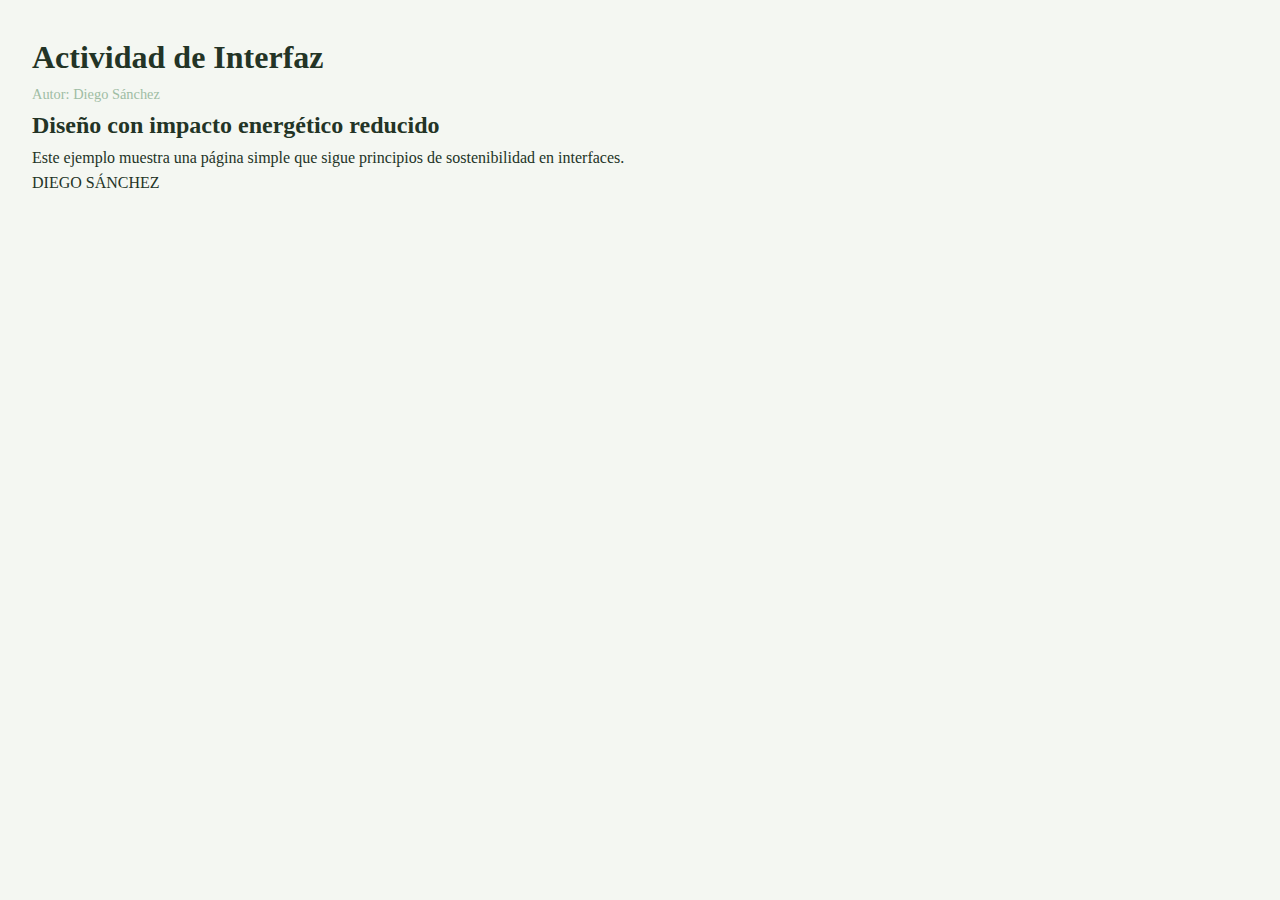
<file: index.html>
<!doctype html>
<html lang="es">
<head>
  <meta charset="utf-8">
  <meta name="viewport" content="width=device-width,initial-scale=1">
  <meta name="author" content="Diego Sánchez">
  <title>Interfaz Sostenible — Ejemplo</title>
  <link rel="stylesheet" href="styles.css">
</head>
<body>
  <header class="site-header">
    <h1>Actividad de Interfaz</h1>
    <p class="byline">Autor: Diego Sánchez</p>
  </header>

  <main class="content">
    <section>
      <h2>Diseño con impacto energético reducido</h2>
      <p>
        Este ejemplo muestra una página simple que sigue principios de sostenibilidad en
        interfaces.
      </p>
    </section>
  </main>

  <footer class="site-footer">
    <p>DIEGO SÁNCHEZ</p>
  </footer>
</body>
</html>
</file>
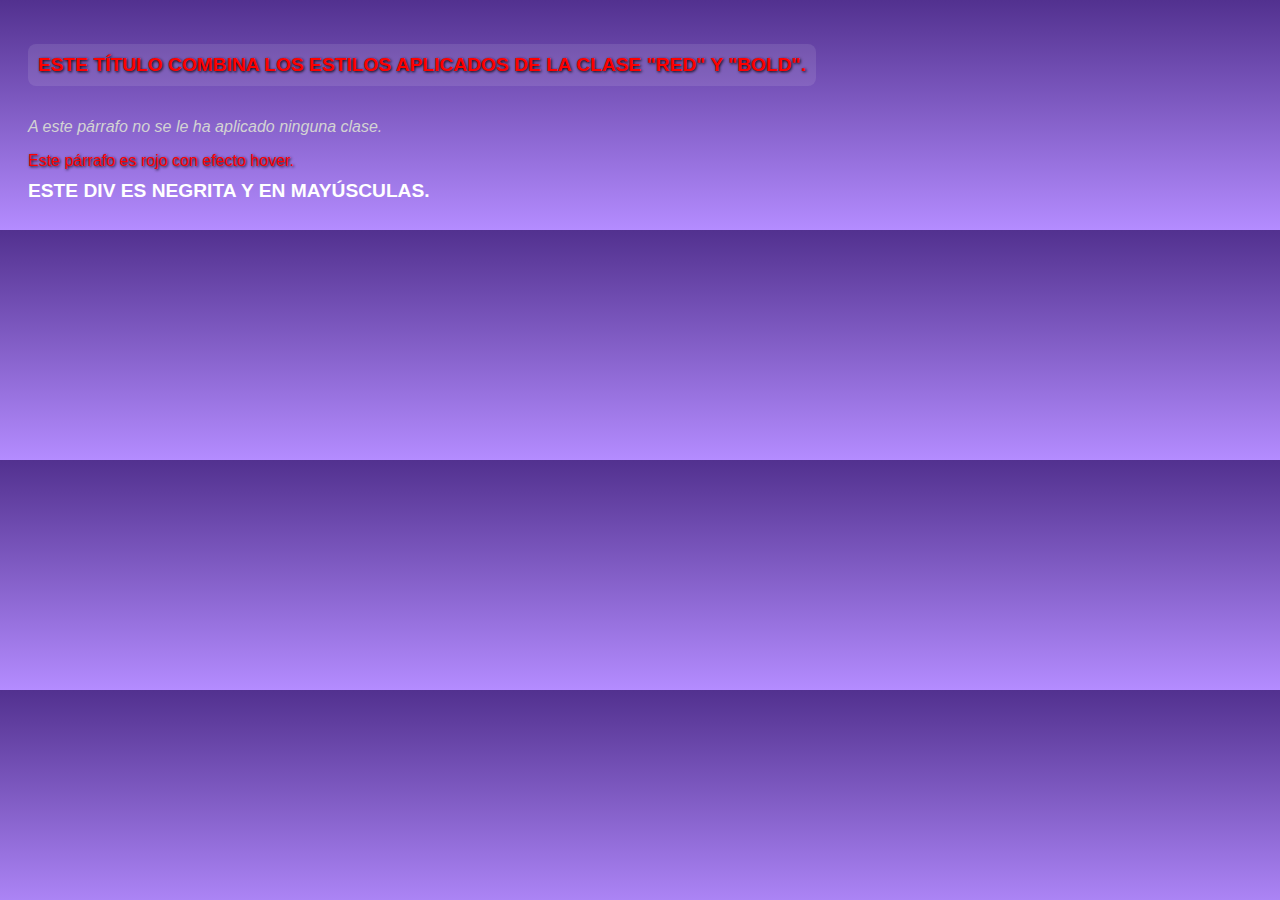
<file: práctica 1.2 - Revisión de ejemplos y fases de diseño de interfaz/clase1(DS).html>
<!DOCTYPE html>
<html lang="es">
<head>
  <meta charset="UTF-8">
  <title>Ejemplo de Clases en HTML</title>
  <style>
    /*  ESTILO GENERAL DEL BODY 
       Fondo con degradado en lugar de un solo color */
    body {
      background: linear-gradient(to bottom, rgb(82, 49, 143), rgb(180, 140, 255));
      font-family: Arial, sans-serif;
      color: white;
      padding: 20px;
    }

    /*  CLASE .red 
       Antes: solo color rojo
       Ahora: color rojo, sombra y transición para que cambie en hover */
    .red {
      color: red;
      text-shadow: 1px 1px 3px black;
      transition: color 0.3s ease;
    }
    .red:hover {
      color: yellow; /* al pasar el ratón, cambia de rojo a amarillo */
    }

    /*  CLASE .bold 
       Antes: solo font-weight bold
       Ahora: negrita + tamaño mayor + mayúsculas */
    .bold {
      font-weight: bold;
      font-size: 1.2em;
      text-transform: uppercase;
    }

    /*  COMBINACIÓN DE CLASES 
       Para elementos que tengan .red y .bold al mismo tiempo */
    .red.bold {
      background-color: rgba(255,255,255,0.1);
      padding: 10px;
      border-radius: 8px;
      display: inline-block;
    }

    /*  EXTRA: PÁRRAFOS SIN CLASE  */
    p {
      margin-bottom: 10px;
    }
    p:not([class]) {
      font-style: italic;
      color: lightgray; /* se diferencian los que no tienen clase */
    }
  </style>
</head>
<body>
  <h2 class="red bold">
    Este título combina los estilos aplicados de la clase "red"
    y "bold".
  </h2>

  <p>A este párrafo no se le ha aplicado ninguna clase.</p>

  <p class="red">Este párrafo es rojo con efecto hover.</p>

  <div class="bold">Este div es negrita y en mayúsculas.</div>
</body>
</html>
</file>
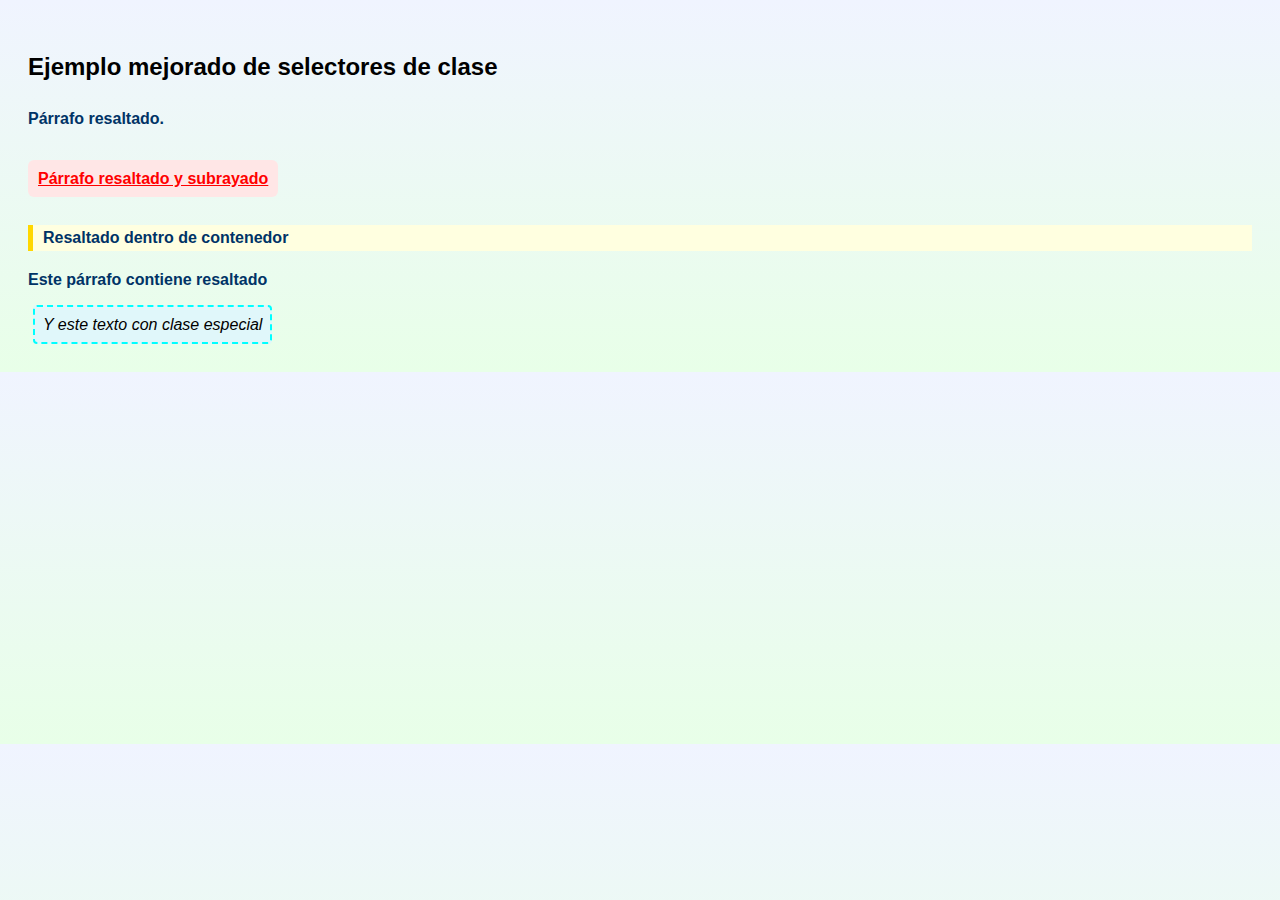
<file: práctica 1.2 - Revisión de ejemplos y fases de diseño de interfaz/clase2(DS).html>
<!DOCTYPE html>
<html lang="es">
<head>
  <meta charset="UTF-8">
  <title>Clase 2</title>
  <style>
    /* ESTILO GENERAL DE PÁGINA 
       Fondo suave y tipografía moderna */
    body {
      background: linear-gradient(to bottom, #f0f4ff, #e8ffe8);
      font-family: Arial, sans-serif;
      padding: 20px;
      line-height: 1.6;
    }

    /*  COMBINACIÓN DE CLASES .resaltado.subrayado 
       Antes: solo rojo + subrayado
       Ahora: además fondo rosado, padding y borde redondeado */
    .resaltado.subrayado {
      color: red;
      text-decoration: underline;
      background-color: #ffe6e6;
      padding: 6px 10px;
      border-radius: 6px;
      display: inline-block;
      transition: background-color 0.3s ease;
    }
    .resaltado.subrayado:hover {
      background-color: #ffcccc; /* efecto hover */
    }

    /*  PÁRRAFOS .resaltado 
       Antes: solo negrita
       Ahora: añadimos color azul oscuro */
    p.resaltado {
      font-weight: bold;
      color: #003366;
    }

    /*  ELEMENTOS .resaltado DENTRO DE .contenedor 
       Antes: solo fondo amarillo
       Ahora: además borde lateral izquierdo para resaltarlo */
    .contenedor .resaltado {
      background: lightyellow;
      border-left: 5px solid gold;
      padding-left: 10px;
    }

    /*  HERMANO ADYACENTE (.resaltado + .especial) 
       Antes: borde dashed azul y padding
       Ahora: añadimos fondo celeste y texto en cursiva */
    .resaltado + .especial {
      padding: 5px 8px;
      border: 2px dashed aqua;
      background-color: #e0f7fa;
      font-style: italic;
      display: inline-block;
      margin-left: 5px;
      border-radius: 4px;
      transition: transform 0.2s ease;
    }
    .resaltado + .especial:hover {
      transform: scale(1.1); /* efecto dinámico al pasar el ratón */
    }

    /*  EXTRAS 
       Espaciado entre párrafos */
    p {
      margin-bottom: 12px;
    }
  </style>
</head>
<body>
  <h2>Ejemplo mejorado de selectores de clase</h2>

  <p class="resaltado">Párrafo resaltado.</p>

  <p class="resaltado subrayado">Párrafo resaltado y subrayado</p>

  <div class="contenedor">
    <p class="resaltado">Resaltado dentro de contenedor</p>
  </div>

  <p class="resaltado">Este párrafo contiene resaltado </p>
  <span class="especial">Y este texto con clase especial</span>
</body>
</html>
</file>
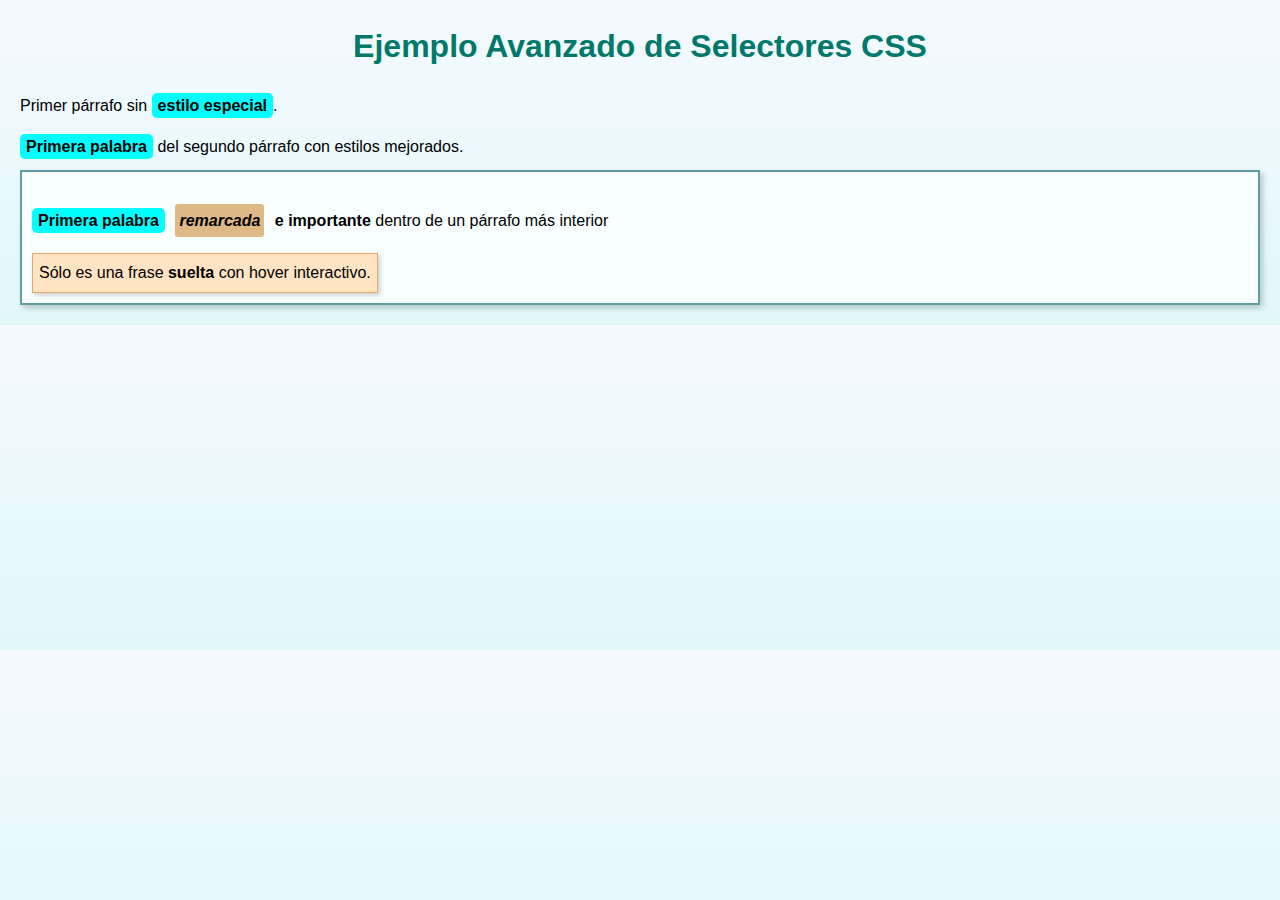
<file: práctica 1.2 - Revisión de ejemplos y fases de diseño de interfaz/comb_selectores(DS).html>
<!DOCTYPE html>
<html lang="es">
<head>
  <meta charset="UTF-8">
  <title>Ejemplo avanzado de selectores CSS</title>
  <style>
    /*  SELECTOR DESCENDIENTE  
       Aplica a todos los <span> que estén dentro de un <p>.
       Mejora: añadimos color de fondo llamativo, padding y bordes redondeados */
    p span {
      background-color: aqua;
      padding: 4px 6px;
      border-radius: 5px;
      font-weight: bold;
    }

    /*  SELECTOR HIJO DIRECTO  
       Aplica a <span> que son hijos DIRECTOS de <div>.
       Mejora: añadimos borde, sombra y cambio de color al pasar el ratón */
    div > span {
      background-color: bisque;
      padding: 6px;
      display: inline-block;
      border: 1px solid #e6a96d;
      box-shadow: 2px 2px 5px rgba(0,0,0,0.2);
      transition: background-color 0.3s ease;
    }
    div > span:hover {
      background-color: coral;
      color: white;
    }

    /*  SELECTOR DE HERMANO ADYACENTE 
       Aplica a <b> inmediatamente después de un <span>.
       Mejora: añadimos fondo más visible, tipografía distinta y espaciado */
    span + b {
      margin: 6px;
      padding: 4px;
      background-color: burlywood;
      font-style: italic;
      border-radius: 3px;
      display: inline-block;
    }

    /*  SELECTOR DE HERMANOS GENERALES 
       Aplica a todo <div> que sea hermano posterior de un <p> en el mismo nivel.
       Mejora: añadimos borde más grueso, sombra y espaciado */
    p ~ div {
      border: 2px solid cadetblue;
      margin-top: 10px;
      padding: 10px;
      background-color: #f9ffff;
      box-shadow: 3px 3px 6px rgba(0,0,0,0.2);
    }

    /*  EXTRAS: ESTILO GENERAL DE PÁGINA  
       Para hacerlo más legible y atractivo */
    body {
      font-family: Arial, sans-serif;
      margin: 20px;
      line-height: 1.6;
      background: linear-gradient(to bottom, #f5faff, #e0f7fa);
    }

    h1 {
      text-align: center;
      color: #00796b;
      margin-bottom: 20px;
    }

    p {
      margin-bottom: 10px;
    }
  </style>
</head>
<body>
  <h1>Ejemplo Avanzado de Selectores CSS</h1>

  <div>
    <p>Primer párrafo sin <span>estilo especial</span>.</p> 
    <p><span>Primera palabra</span> del segundo párrafo con estilos mejorados.</p>

    <div>
      <p>
        <span>Primera palabra</span>
        <b>remarcada</b> <strong>e importante</strong> 
        dentro de un párrafo más interior
      </p>
      <span>Sólo es una frase <b>suelta</b> con hover interactivo.</span>
    </div>
  </div>
</body>
</html>
</file>
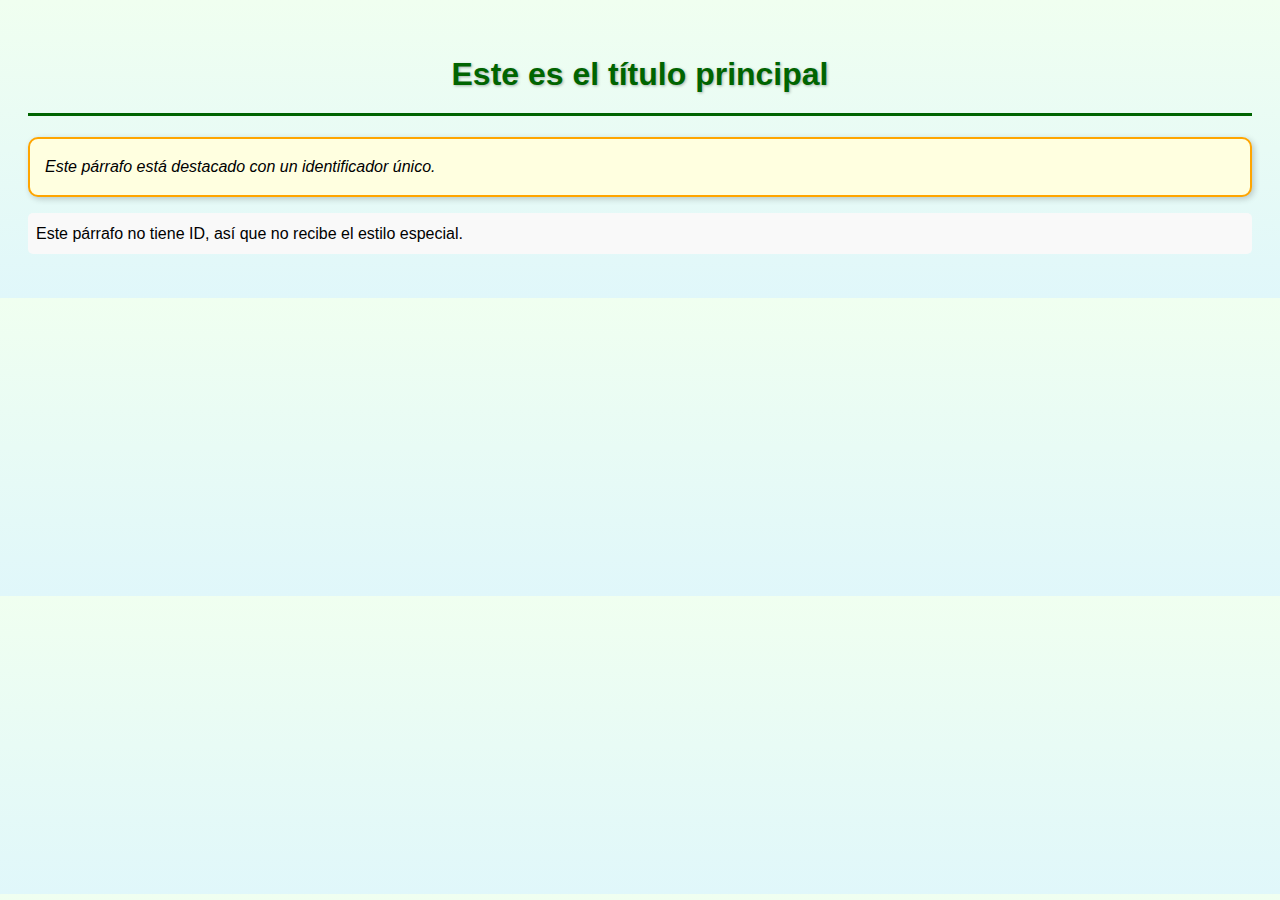
<file: práctica 1.2 - Revisión de ejemplos y fases de diseño de interfaz/ID(DS).html>
<!DOCTYPE html>
<html lang="es">
<head>
  <meta charset="UTF-8">
  <title>Ejemplo avanzado con ID en CSS</title>
  <style>
    /* === ESTILO DEL BODY ===
       Fondo suave, tipografía legible y padding general */
    body {
      background: linear-gradient(to bottom, #f0fff0, #e0f7fa);
      font-family: Arial, sans-serif;
      padding: 20px;
      line-height: 1.6;
    }

    /* === ID #tituloPrincipal ===
       Antes: color verde oscuro y tamaño 28px
       Ahora: además sombra de texto y transición para hover */
    #tituloPrincipal {
      color: darkgreen;
      font-size: 32px;
      text-align: center;
      border-bottom: 3px solid darkgreen;
      padding-bottom: 12px;
      text-shadow: 1px 1px 3px rgba(0,0,0,0.3);
      transition: color 0.3s ease, transform 0.3s ease;
    }
    #tituloPrincipal:hover {
      color: seagreen;
      transform: scale(1.05);
    }

    /* === ID #parrafoDestacado ===
       Antes: fondo amarillo y cursiva
       Ahora: borde más visible, sombra, padding extra y efecto hover */
    #parrafoDestacado {
      background-color: lightyellow;
      font-style: italic;
      padding: 15px;
      border: 2px solid orange;
      border-radius: 10px;
      box-shadow: 2px 2px 6px rgba(0,0,0,0.2);
      transition: background-color 0.3s ease, transform 0.3s ease;
    }
    #parrafoDestacado:hover {
      background-color: #fff8dc; /* efecto hover */
      transform: translateY(-3px);
    }

    /* === PÁRRAFO NORMAL ===
       Distinción visual de los elementos sin ID */
    p:not([id]) {
      background-color: #f9f9f9;
      padding: 8px;
      border-radius: 5px;
    }
  </style>
</head>
<body>
  <!-- Título principal con ID -->
  <h1 id="tituloPrincipal">Este es el título principal</h1>

  <!-- Párrafo destacado con ID -->
  <p id="parrafoDestacado">Este párrafo está destacado con un identificador único.</p>

  <!-- Otro párrafo normal sin ID -->
  <p>Este párrafo no tiene ID, así que no recibe el estilo especial.</p>
</body>
</html>
</file>
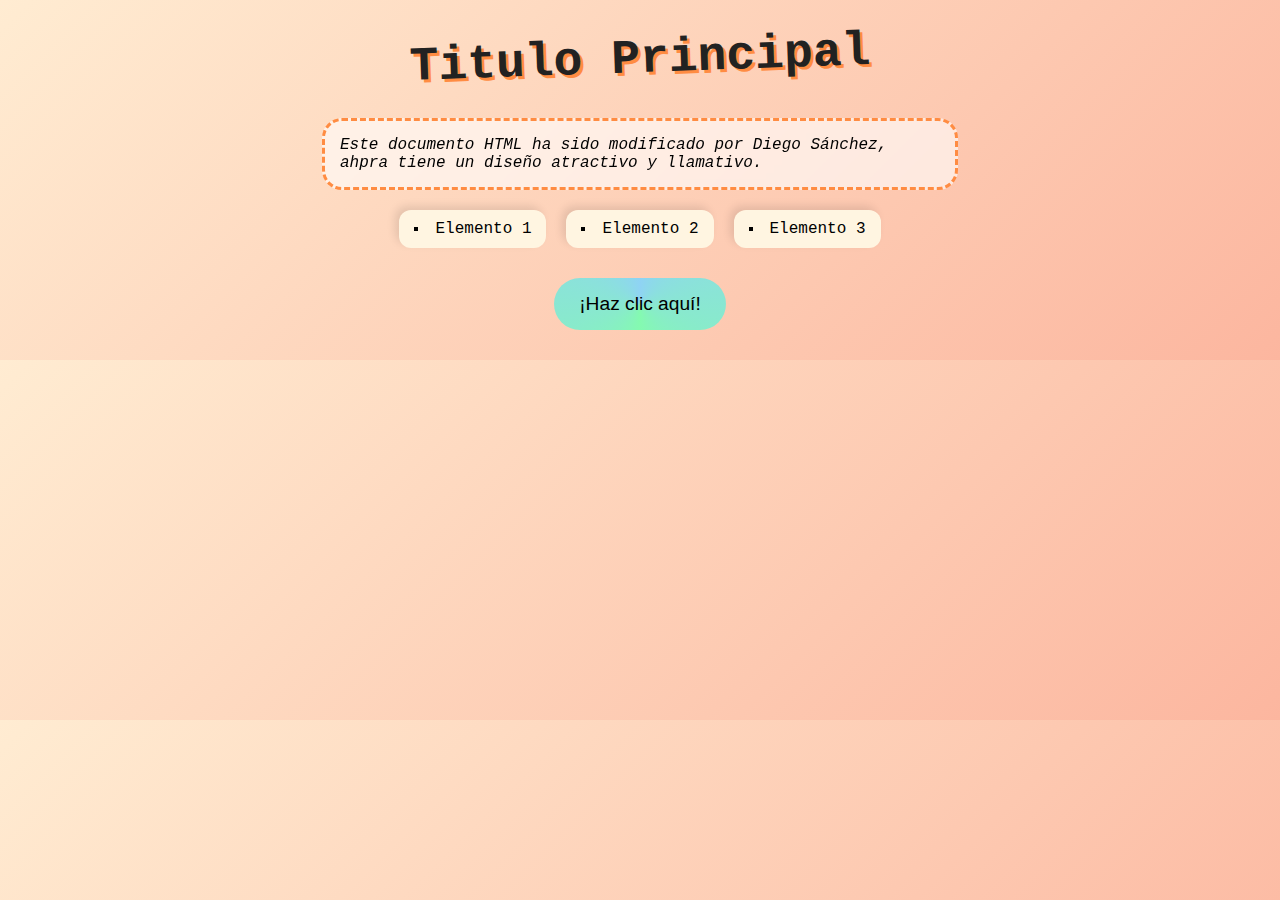
<file: práctica 1.2 - Revisión de ejemplos y fases de diseño de interfaz/modelocajas(DS).html>
<!DOCTYPE html>
<html lang="es">
<head>
  <meta charset="UTF-8">
  <title>Modelo cajas</title>
  <style>
    body {
      margin: 0;
      padding: 0;
      font-family: "Courier New", monospace; /* Cambio de tipografía para un estilo retro */
      background: linear-gradient(135deg, #ffecd2, #fcb69f); /* Fondo degradado llamativo */
    }

    h1 {
      text-align: center;
      color: #222;
      font-size: 3rem;
      text-shadow: 3px 3px #ff8c42; /* Sombra de texto poco convencional para resaltar */
      transform: rotate(-2deg); /* Ligeramente torcido para darle un toque distinto */
    }

    p {
      max-width: 600px;
      margin: 20px auto;
      background: rgba(255, 255, 255, 0.6); /* Fondo translúcido */
      padding: 15px;
      border: 3px dashed #ff8c42; /* Borde punteado para un estilo desenfadado */
      border-radius: 20px; /* Bordes muy redondeados */
      backdrop-filter: blur(5px); /* Efecto difuminado */
      font-style: italic; /* Texto en cursiva */
    }

    ul {
      display: flex;
      justify-content: center;
      gap: 20px;
      list-style: square inside; /* Lista con cuadrados internos */
      padding: 0;
    }

    li {
      background: #fff5e1;
      padding: 10px 15px;
      border-radius: 12px;
      box-shadow: -4px -4px 8px rgba(0,0,0,0.1); /* Sombra inversa inusual */
      transition: transform 0.3s ease-in-out;
    }

    li:hover {
      transform: scale(1.2) rotate(5deg); /* Animación poco convencional al pasar el ratón */
      background: #ffe29f;
    }

    button {
      display: block;
      margin: 30px auto;
      padding: 15px 25px;
      border: none;
      border-radius: 30px;
      font-size: 1.2rem;
      background: conic-gradient(from 180deg, #84fab0, #8fd3f4, #84fab0); /* Gradiente cónico distinto */
      cursor: pointer;
      transition: all 0.4s ease;
    }

    button:hover {
      letter-spacing: 3px; /* Aumenta espacio entre letras */
      transform: skewX(-10deg); /* Efecto poco común */
      background: conic-gradient(from 90deg, #f6d365, #fda085, #f6d365);
    }

  </style>
</head>
<body>
  <h1>Titulo Principal</h1>
  <p>
    Este documento HTML ha sido modificado por Diego Sánchez, 
    ahpra tiene un diseño atractivo y llamativo.
  </p>

  <ul>
    <li>Elemento 1</li>
    <li>Elemento 2</li>
    <li>Elemento 3</li>
  </ul>

  <button>¡Haz clic aquí!</button>
</body>
</html>
</file>
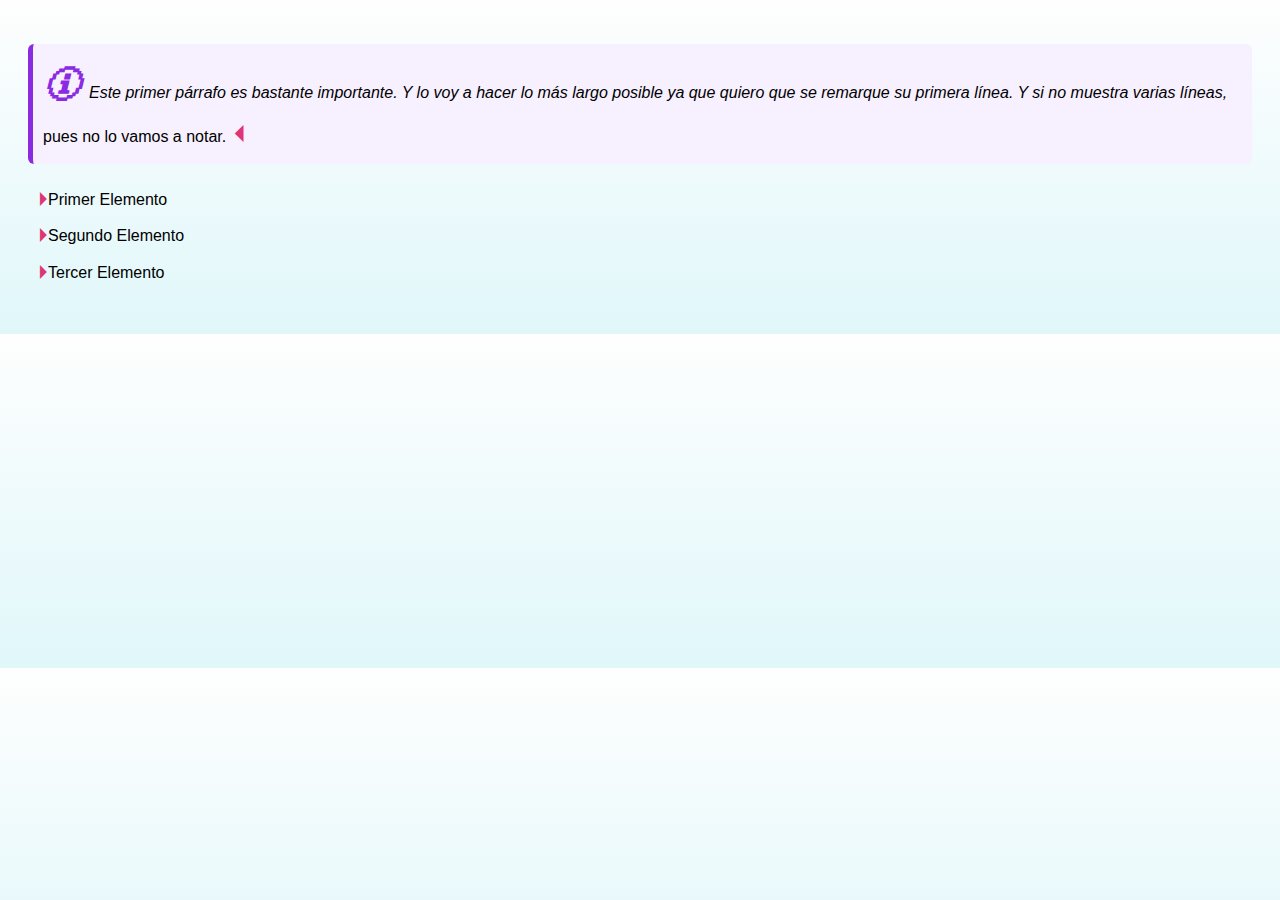
<file: práctica 1.2 - Revisión de ejemplos y fases de diseño de interfaz/pseudoelementos(DS).html>
<!DOCTYPE html>
<html lang="es">
<head>
<meta charset="UTF-8">
<title>Ejemplo avanzado de pseudo-elementos</title>
<style>
  /* === ESTILO GENERAL === */
  body {
    font-family: Arial, sans-serif;
    padding: 20px;
    background: linear-gradient(to bottom, #fefefe, #e0f7fa);
    line-height: 1.6;
  }

  /* === PÁRRAFOS ::before y ::after ===
     Añadimos iconos antes y después del texto */
  p::before {
    content: '\1F6C8'; /* icono de información */
    margin-right: 8px;
    font-size: 1.2em;
  }
  p::after {
    content: '\23F4'; /* icono de flecha */
    color: #e03574;
    font-size: 1.5em;
    margin-left: 8px;
  }

  /* === PÁRRAFOS ::first-letter ===
     Primera letra grande y de color */
  p::first-letter {
    font-size: 200%;
    color: #8A2BE2;
    font-weight: bold;
  }

  /* === PÁRRAFOS ::first-line ===
     Primera línea en sans-serif y cursiva */
  p::first-line {
    font-family: sans-serif;
    font-style: italic;
  }

  /* === LISTAS ::marker ===
     Cambiamos el marcador de la lista por un icono */
  li::marker {
    content: '\23F5'; /* icono de botón play */
    color: #e03574;
    font-size: 1.2em;
  }

  /* === LISTAS ::selection ===
     Texto seleccionado en los elementos de la lista */
  li::selection {
    color: red;
    background: yellow;
  }

  /* === MEJORAS VISUALES ADICIONALES === */
  p {
    padding: 10px;
    border-left: 5px solid #8A2BE2;
    background-color: #f7f0ff;
    border-radius: 6px;
    transition: background-color 0.3s ease;
  }
  p:hover {
    background-color: #e0d4ff;
  }

  ul {
    padding-left: 20px;
  }
  li {
    padding: 4px 0;
    transition: transform 0.2s ease;
  }
  li:hover {
    transform: scale(1.05);
    color: darkmagenta;
  }
</style>
</head>
<body>
  <p>Este primer párrafo es bastante importante. Y lo voy a hacer lo más largo posible ya que quiero que se remarque su primera línea. Y si no muestra varias líneas, pues no lo vamos a notar.</p>

  <ul>
    <li>Primer Elemento</li>
    <li>Segundo Elemento</li>
    <li>Tercer Elemento</li>
  </ul>
</body>
</html>
</file>
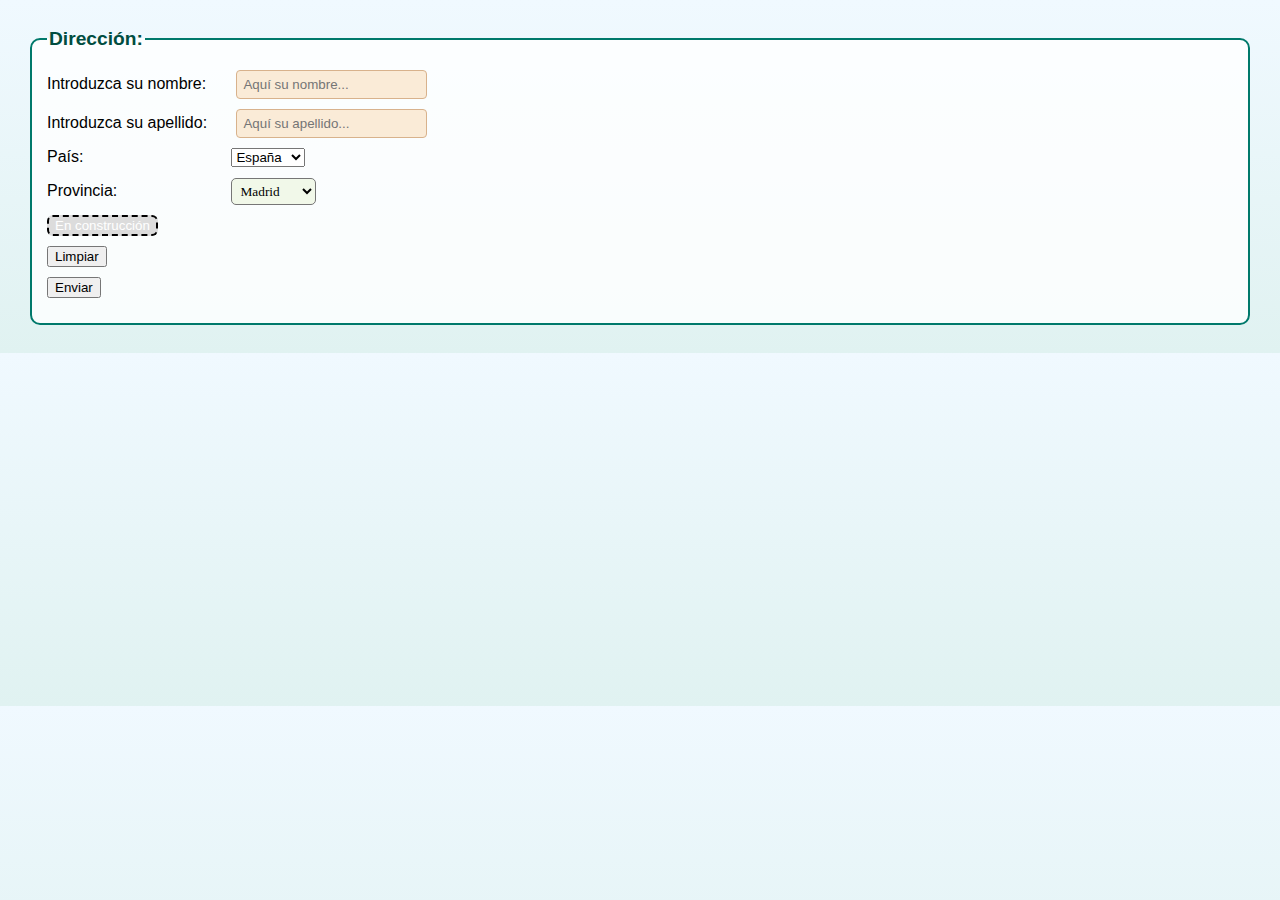
<file: práctica 1.2 - Revisión de ejemplos y fases de diseño de interfaz/selectores-valor(DS).html>
<!DOCTYPE html>
<html lang="es">
<head>
  <meta charset="UTF-8">
  <title>Ejemplo avanzado de selectores de atributos</title>
  <style>
    /*  SELECTOR [selected]  
       Todos los elementos que tengan el atributo selected 
       → Cambiamos color del texto y añadimos subrayado */
    [selected] {
      color: chartreuse;
      font-weight: bold;
      text-decoration: underline;
    }

    /*  SELECTOR [disabled]  
       Aplica a los inputs deshabilitados 
       → Añadimos fondo gris, borde y cursor bloqueado */
    [disabled] {
      background-color: lightslategray;
      color: white;
      border: 2px dashed black;
      cursor: not-allowed;
    }

    /*  SELECTOR [name="provincia"]  
       Aplica al select con nombre provincia 
       → Cambiamos tipografía y color de fondo */
    [name="provincia"] {
      font-family: cursive;
      background-color: #f1f8e9;
      padding: 4px;
      border-radius: 5px;
    }

    /*  SELECTOR [placeholder~="su"]  
       Input con placeholder que contenga la palabra "su" 
       → Añadimos borde rojo y fondo suave */
    [placeholder~="su"] {
      border: 2px solid red;
      background-color: #fff5f5;
      padding: 4px;
    }

    /*  SELECTOR [name|="opt"]  
       Atributos que empiezan con "opt" o "opt-" 
       → Estilo oblicuo y color azul */
    [name|="opt"] {
      font-style: oblique;
      color: navy;
    }

    /*  SELECTOR [name^="opt"]  
       Atributos que EMPIEZAN por "opt" 
       → Negrita y fondo celeste */
    [name^="opt"] {
      font-weight: bolder;
      background-color: #e0f7fa;
    }

    /*  SELECTOR [name$="ado"]  
       Atributos que TERMINAN en "ado" 
       → Fondo gris y borde redondeado */
    [name$="ado"] {
      background-color: gainsboro;
      border-radius: 6px;
    }

    /*  SELECTOR [type*="ex"]  
       Atributos type que contienen "ex" (ej: reset, text) 
       → Fondo crema, margen y animación hover */
    [type*="ex"] {
      background-color: antiquewhite;
      margin: 5px;
      padding: 6px;
      border: 1px solid #d8b28c;
      border-radius: 4px;
      transition: background-color 0.3s ease;
    }
    [type*="ex"]:hover {
      background-color: orange;
      color: white;
    }

    /*  ESTILO GENERAL DE FORMULARIO  */
    body {
      font-family: Arial, sans-serif;
      background: linear-gradient(to bottom, #f0f9ff, #e0f2f1);
      padding: 20px;
    }
    fieldset {
      border: 2px solid #00796b;
      padding: 15px;
      border-radius: 10px;
      background-color: #ffffffcc;
    }
    legend {
      font-size: 1.2em;
      font-weight: bold;
      color: #004d40;
    }
    label {
      display: inline-block;
      width: 180px;
      margin: 5px 0;
    }
    input, select {
      margin-bottom: 10px;
    }
  </style>
</head>
<body>
  <form action="#" method="get">
    <fieldset>
      <legend>Dirección:</legend>

      <label for="nombre">Introduzca su nombre:</label>
      <input type="text" name="nombre" placeholder="Aquí su nombre..."/>
      <br/>

      <label for="apellido">Introduzca su apellido:</label>
      <input type="text" name="apellido" placeholder="Aquí su apellido..."/>
      <br/>

      <label for="pais">País:</label>
      <select name="pais" id="pais">
        <option value="ES" name="opt-pais1" selected>España</option>
        <option value="PT" name="opt-pais2">Portugal</option>
        <option value="AN" name="opt-pais3">Andorra</option>
        <option value="FR" name="opt-pais4">Francia</option>
        <option value="AT" name="opt-pais5" disabled>Atlántida</option>
      </select>

      <br/>

      <label for="provincia">Provincia:</label>
      <select name="provincia" id="provincia">
        <option value="MAD" name="optProv1" selected>Madrid</option>
        <option value="BCN" name="optProv2">Barcelona</option>
        <option value="VAL" name="optProv3">Valencia</option>
        <option value="SEV" name="optProv4">Sevilla</option>
      </select>

      <br/>

      <input type="button" name="btnDeshabilitado" value="En construcción" disabled>
      <br/>
      <input type="reset" value="Limpiar" name="btn-limpiar"/>
      <br/>
      <input type="submit" value="Enviar" name="btn-enviar"/>
    </fieldset>
  </form>
</body>
</html>
</file>
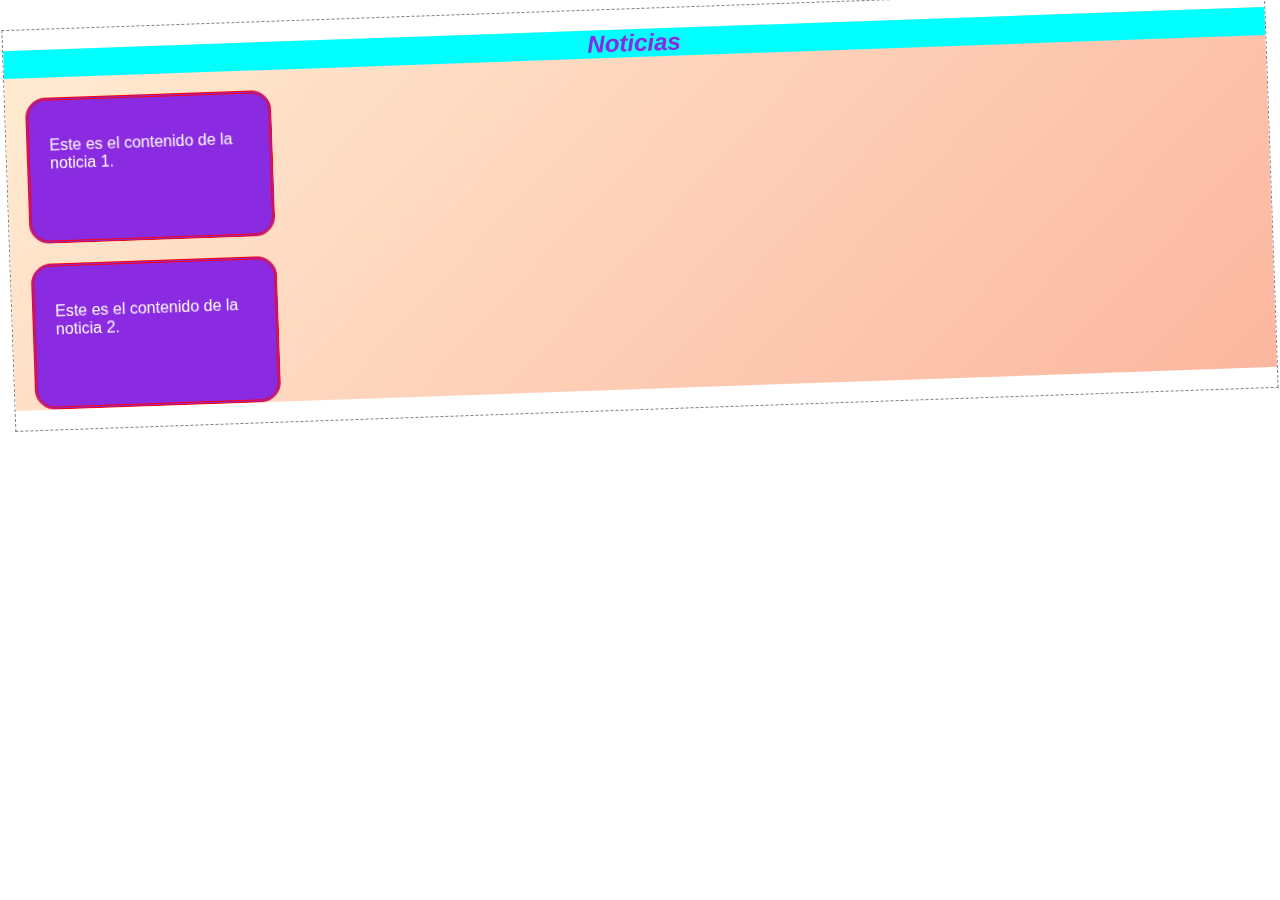
<file: TAREA1.1DI/08_herencia.html>
<!DOCTYPE html>
<html lang="es">
<head>
  <meta charset="UTF-8">
  <title>Ejercicio 2</title>
  <style>
   
body {
  font-family: Arial, sans-serif;
  color: blueviolet;
  border: 1px dashed gray;
  transform: rotate(-2deg);

}

.caja {
  color: white;
  width: 200px;
  height: 100px;
  border: red double;
  padding: 20px;
  margin: 20px;
  background-color: blueviolet;
  border-radius: 20px;
  backdrop-filter: blur(5px);
}
h2 {
  color: inherit;
  text-align: center;
  font-style: italic;
  background-color: aqua;
}
section{
background: linear-gradient(135deg, #ffecd2, #fcb69f);
}
p+.caja{
  align-items: end;
}

  </style>
</head>
<body>
  <section>
    <h2>Noticias</h2>
    <article class="caja">
      <p>Este es el contenido de la noticia 1.</p>
    </article>
    <article class="caja">
      <p>Este es el contenido de la noticia 2.</p>
    </article>
  </section>
</body>
</html>
</file>
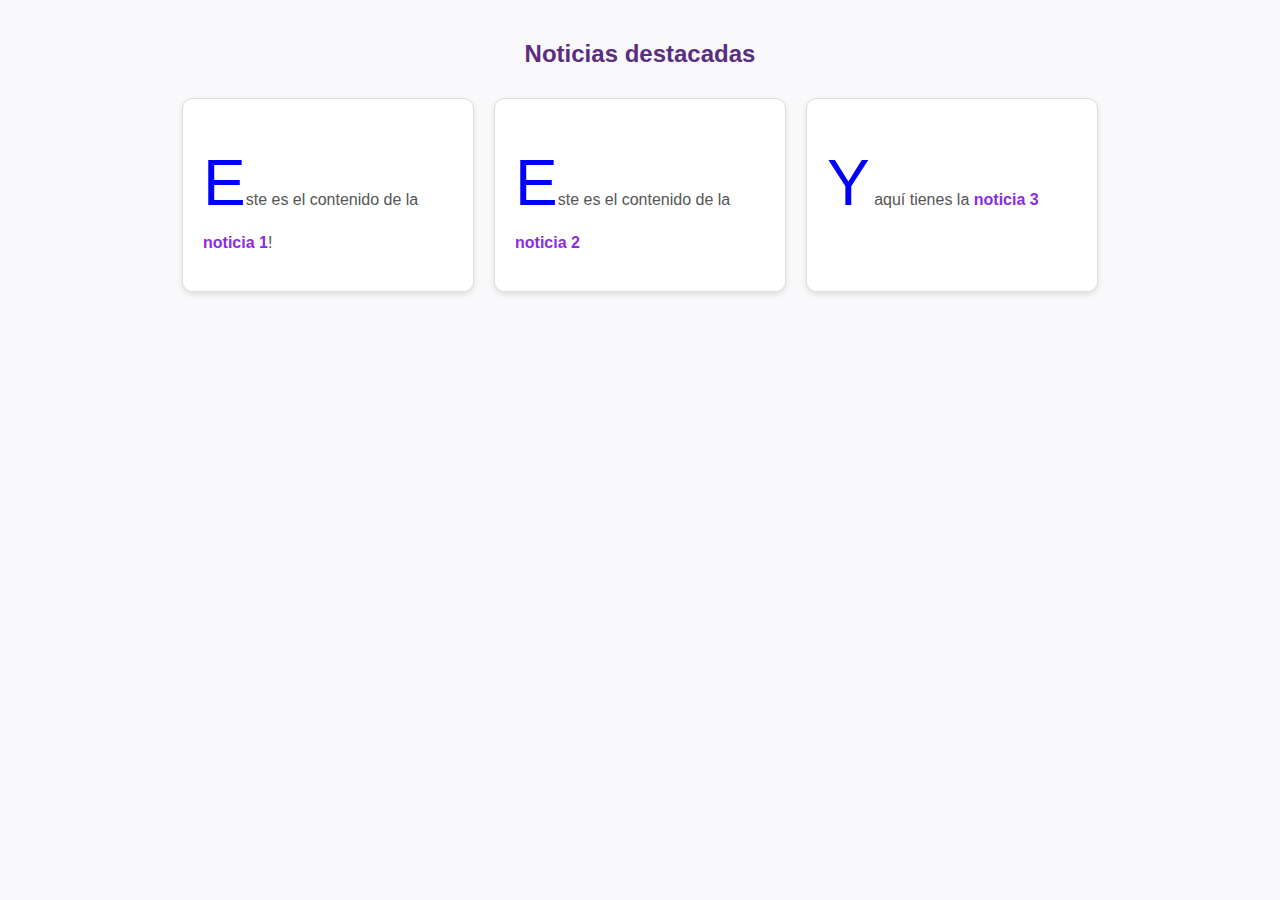
<file: TAREA1.1DI/09_herencia2.html>
<!DOCTYPE html>
<html lang="es">
<head>
  <meta charset="UTF-8">
  <title>Noticias destacadas</title>
  <style>
    body {
      font-family: 'Segoe UI', Arial, sans-serif;
      background-color: #f9f9fb;
      color: #333;
      margin: 0;
      padding: 20px;
    }

    h2 {
      text-align: center;
      color: #5a2d82;
      margin-bottom: 30px;
    }

    section {
      display: flex;
      flex-wrap: wrap;
      justify-content: center;
      gap: 20px;
    }

    article {
      background-color: white;
      border: 1px solid #ddd;
      border-radius: 10px;
      width: 250px;
      padding: 20px;
      box-shadow: 0 3px 6px rgba(0, 0, 0, 0.1);
      transition: transform 0.2s, box-shadow 0.2s;
    }

    article:hover {
      transform: translateY(-5px);
      box-shadow: 0 6px 12px rgba(0, 0, 0, 0.15);
    }

    article p {
      color: #555;
      line-height: 1.5;
    }

    article span {
      color: #8a2be2;
      font-weight: bold;
    }
    p::first-letter{
      color:blue;

      font-size: 4em;
    }
  </style>
</head>
<body>
  <h2> Noticias destacadas</h2>
  <section>
    <article>
      <p>Este es el contenido de la <span>noticia 1</span>!</p>
    </article>
    <article>
      <p>Este es el contenido de la <span>noticia 2</span></p>
    </article>
    <article>
      <p>Y aquí tienes la <span>noticia 3</span></p>
    </article>
  </section>
</body>
</html>
</file>
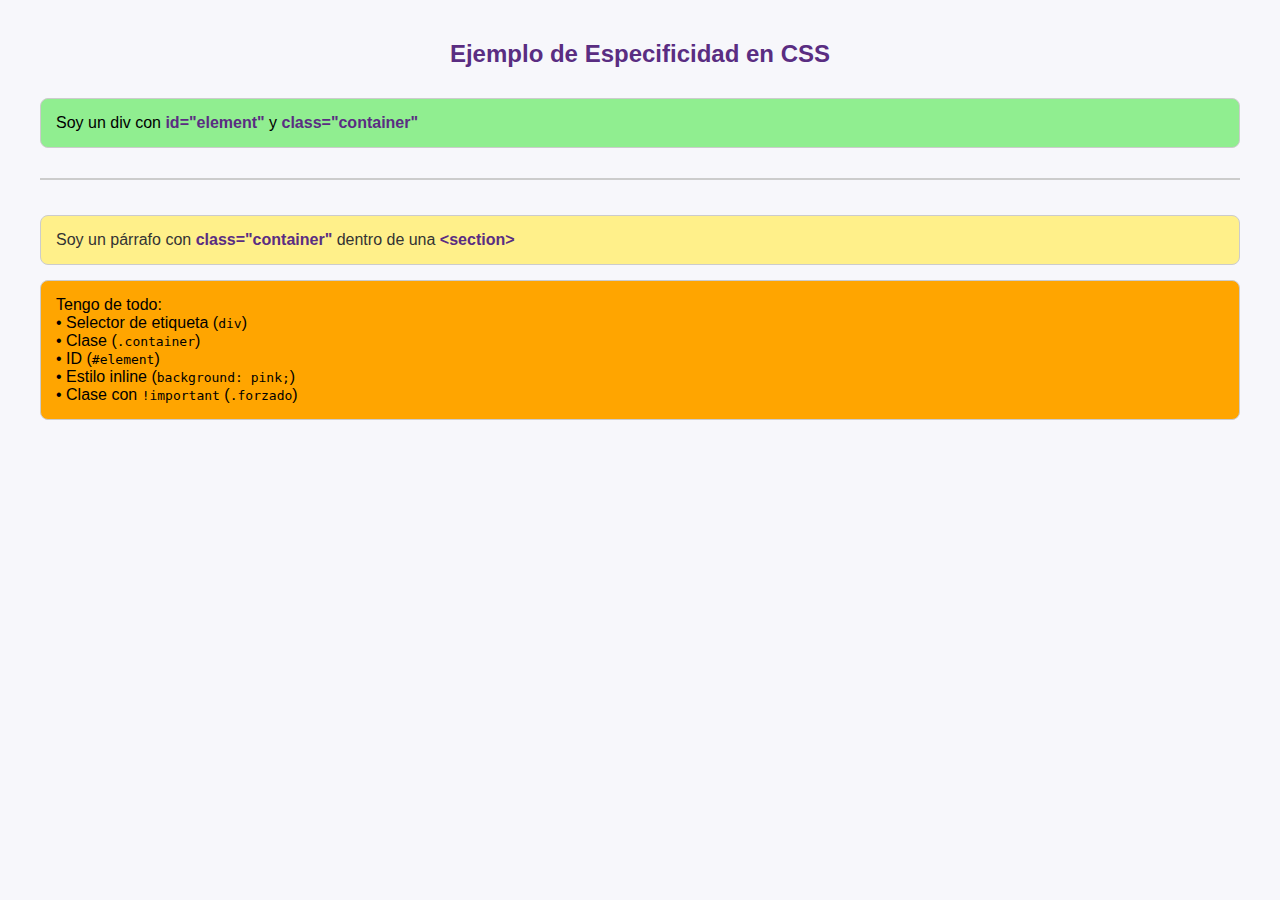
<file: TAREA1.1DI/10_especificidad.html>
<!DOCTYPE html>
<html lang="es">
<head>
  <meta charset="UTF-8">
  <title>Especificidad en CSS</title>
  <style>
    body {
      font-family: "Segoe UI", Arial, sans-serif;
      background-color: #f7f7fb;
      color: #333;
      margin: 40px;
    }

    h2 {
      text-align: center;
      color: #5a2d82;
      margin-bottom: 30px;
    }

    div, p {
      padding: 15px;
      border-radius: 8px;
      margin: 15px 0;
      border: 1px solid #ccc;
      transition: transform 0.2s ease, box-shadow 0.2s ease;
    }

    div:hover, p:hover {
      transform: translateY(-3px);
      box-shadow: 0 4px 10px rgba(0,0,0,0.1);
    }


    div {
      background: lightgray;
      color: black;
    }

    .container {
      background: lightblue;
    }


    #element {
      background: lightgreen;
    }


    section .container {
      background: #fff08a; 
    }


    .forzado {
      background: orange !important;
    }

    strong {
      color: #5a2d82;
    }

    section {
      border-top: 2px solid #ccc;
      padding-top: 20px;
      margin-top: 30px;
    }
  </style>
</head>
<body>
  <h2> Ejemplo de Especificidad en CSS</h2>

  <div class="container" id="element">
    Soy un div con <strong>id="element"</strong>
    y <strong>class="container"</strong>
  </div>

  <section>
    <p class="container">Soy un párrafo con <strong>class="container"</strong>
        dentro de una <strong>&lt;section&gt;</strong></p>
  </section>

  <div class="container forzado" id="element" style="background: pink;">
    Tengo de todo: <br>
    • Selector de etiqueta (<code>div</code>)<br>
    • Clase (<code>.container</code>)<br>
    • ID (<code>#element</code>)<br>
    • Estilo inline (<code>background: pink;</code>)<br>
    • Clase con <code>!important</code> (<code>.forzado</code>)
  </div>
</body>
</html>
</file>
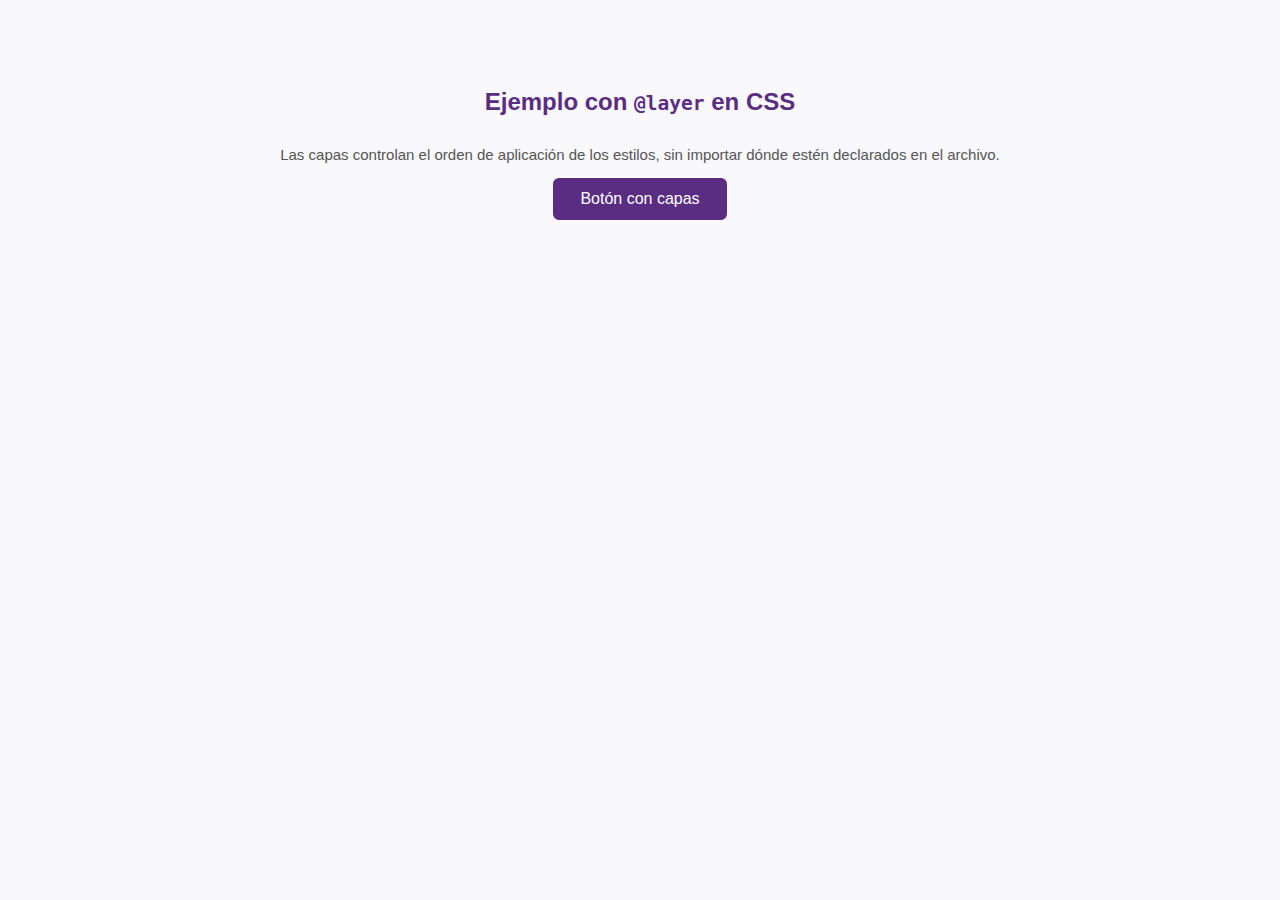
<file: TAREA1.1DI/11_cascada1.html>
<!DOCTYPE html>
<html lang="es">
<head>
  <meta charset="UTF-8">
  <title>@layer en CSS</title>
  <style>

    @layer reset, base, theme;


    @layer reset {
      button {
        all: unset;
        background: none;
        color: black;
        font-family: inherit;
        cursor: pointer;
      }
    }


    @layer base {
      button {
        padding: 10px 25px;
        border: 2px solid #888;
        border-radius: 6px;
        background: #e0e0e0;
        color: #333;
        font-size: 16px;
        transition: background 0.3s, transform 0.2s;
      }
    }


    @layer theme {
      button {
        background: #5a2d82;
        color: white;
        border-color: #5a2d82;
      }

      button:hover {
        background: #7b43b3;
        transform: translateY(-2px);
      }
    }


    body {
      font-family: "Segoe UI", Arial, sans-serif;
      background-color: #f9f8fc;
      color: #333;
      text-align: center;
      padding: 60px;
    }

    h2 {
      color: #5a2d82;
      margin-bottom: 30px;
    }

    p {
      color: #555;
      font-size: 15px;
    }
  </style>
</head>
<body>
  <h2>Ejemplo con <code>@layer</code> en CSS</h2>
  <p>Las capas controlan el orden de aplicación de los estilos, sin importar dónde estén declarados en el archivo.</p>
  <button>Botón con capas</button>
</body>
</html>
</file>
<file: styles.css>
*{box-sizing:border-box;margin:0;padding:0}

html,body{height:100%}
body{
  font-family:var(--ff);
  background:linear-gradient(180deg,var(--bg),#07110a);
  color:var(--muted);
  background-color: BLACK;
  line-height:1.6;
  -webkit-font-smoothing:antialiased;
  padding:2rem;
}


.cabecera{
  max-width:54rem;
  margin:0 auto 1.5rem;
  padding:1.2rem;
  background:linear-gradient(180deg,var(--glass),transparent);
  border-radius:12px;
  box-shadow:0 6px 18px rgba(0,0,0,0.6);
  border:1px solid rgba(255,255,255,0.03);
}
.cabecera h1{
  font-size:1.8rem;
  color:var(--accent);
  margin-bottom:0.25rem;
}
.byline{font-size:0.9rem;color:#9fbda4}


.contenedor{
  max-width:54rem;
  margin:0 auto;
  padding:1.2rem;
  background:rgba(255,255,255,0.02);
  border-radius:10px;
  border:1px solid rgba(255,255,255,0.03);
}
.contenedor h2{color:#396340;margin-bottom:0.6rem}
.contenedor p{color:var(--muted);font-size:1rem}


.pie{
  max-width:54rem;
  margin:1.2rem auto 0;
  text-align:center;
  color:#3c6946;
  font-size:0.9rem;
}


@media (prefers-color-scheme: light){
  :root{
    --bg:#f4f7f2;
    --card:#ffffff;
    --accent:#305a42;
    --muted:#233426;
    --glass: rgba(0,0,0,0.04);
  }
  body{background:var(--bg);color:var(--muted)}
}
</file>
